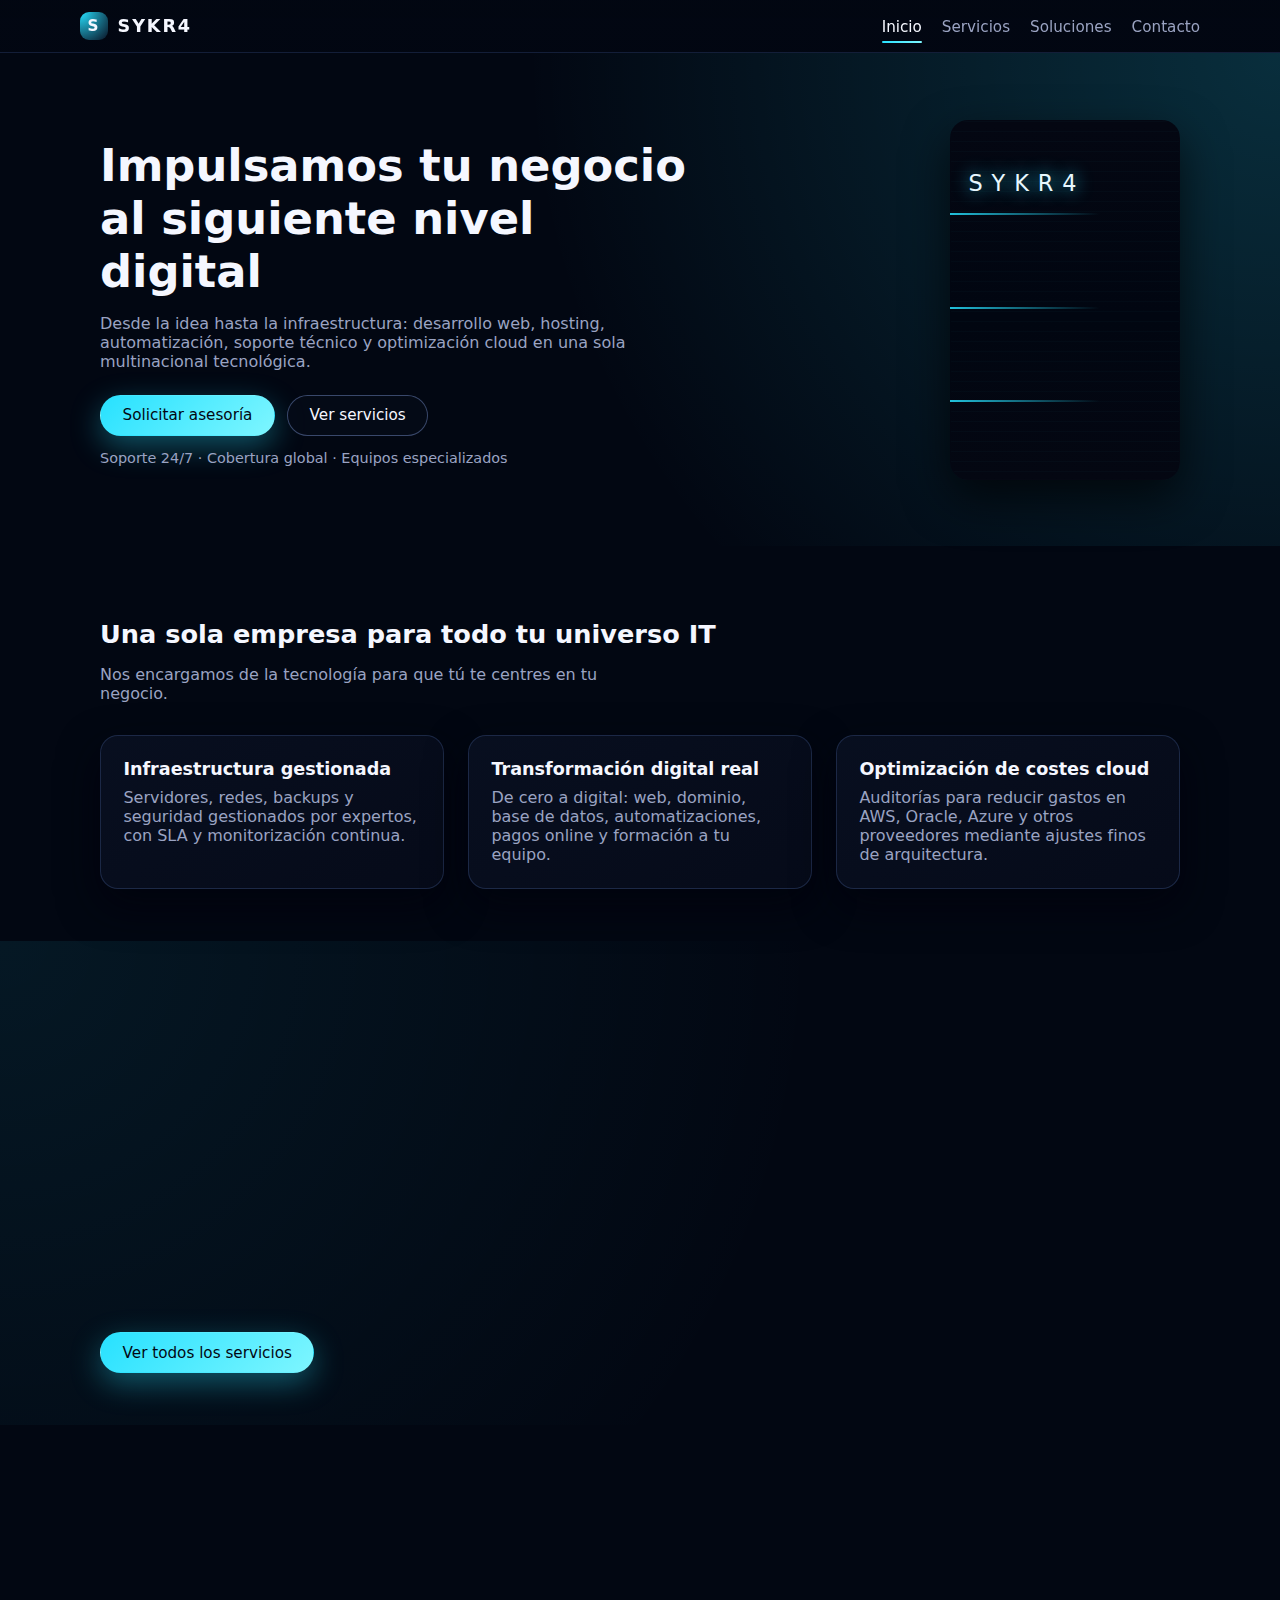
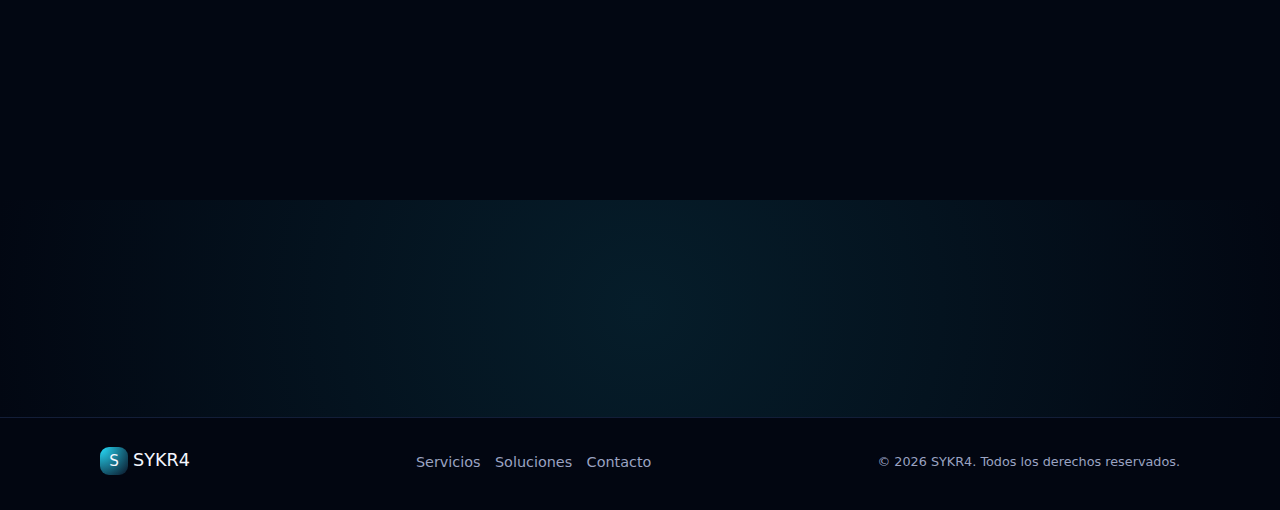
<file: index.html>
<!DOCTYPE html>
<html lang="es">
<head>
  <meta charset="UTF-8">
  <title>SYKR4 | Soluciones tecnológicas globales</title>
  <meta name="description" content="SYKR4 es una multinacional que ofrece creación web, hosting, automatización, soporte técnico y consultoría cloud a nivel mundial.">
  <meta name="viewport" content="width=device-width, initial-scale=1">
  <meta name="theme-color" content="#020712">
  <link rel="canonical" href="https://tu-dominio-o-usuario.github.io/">

  <!-- CSS principal -->
  <link rel="stylesheet" href="style.css">

  <!-- Datos estructurados básicos -->
  <script type="application/ld+json">
  {
    "@context": "https://schema.org",
    "@type": "Organization",
    "name": "SYKR4",
    "url": "https://tu-dominio-o-usuario.github.io/",
    "logo": "https://tu-dominio-o-usuario.github.io/assets/SYKR4-logo.png",
    "sameAs": [],
    "description": "Soluciones tecnológicas globales: desarrollo web, hosting, automatización, soporte técnico y optimización cloud."
  }
  </script>
</head>
<body>
  <a class="skip-link" href="#main">Saltar al contenido principal</a>

  <header class="site-header">
    <div class="container header-inner">
      <a class="logo" href="index.html" aria-label="Volver al inicio">
        <span class="logo-mark">S</span>
        <span class="logo-text">SYKR4</span>
      </a>

      <button class="nav-toggle" aria-label="Abrir menú" aria-expanded="false" aria-controls="primary-nav">
        <span class="nav-toggle-bar"></span>
        <span class="nav-toggle-bar"></span>
      </button>

      <nav id="primary-nav" class="site-nav" aria-label="Navegación principal">
        <ul>
          <li><a class="active" href="index.html">Inicio</a></li>
          <li><a href="services.html">Servicios</a></li>
          <li><a href="solutions.html">Soluciones</a></li>
          <li><a href="contact.html">Contacto</a></li>
        </ul>
      </nav>
    </div>
  </header>

  <main id="main">
    <!-- HERO -->
    <section class="hero">
      <div class="container hero-inner">
        <div class="hero-content">
          <h1>Impulsamos tu negocio al siguiente nivel digital</h1>
          <p>
            Desde la idea hasta la infraestructura: desarrollo web, hosting,
            automatización, soporte técnico y optimización cloud en una sola
            multinacional tecnológica.
          </p>
          <div class="hero-actions">
            <a class="btn btn-primary" href="contact.html">Solicitar asesoría</a>
            <a class="btn btn-outline" href="services.html">Ver servicios</a>
          </div>
          <p class="hero-meta">
            Soporte 24/7 · Cobertura global · Equipos especializados
          </p>
        </div>
        <div class="hero-visual" aria-hidden="true">
          <div class="tower">
            <div class="tower-line"></div>
            <div class="tower-line"></div>
            <div class="tower-line"></div>
            <div class="tower-logo">SYKR4</div>
          </div>
        </div>
      </div>
    </section>

    <!-- BENEFICIOS -->
    <section class="section" aria-labelledby="beneficios-title">
      <div class="container">
        <header class="section-header reveal">
          <h2 id="beneficios-title">Una sola empresa para todo tu universo IT</h2>
          <p>Nos encargamos de la tecnología para que tú te centres en tu negocio.</p>
        </header>
        <div class="grid grid-3">
          <article class="card reveal">
            <h3>Infraestructura gestionada</h3>
            <p>
              Servidores, redes, backups y seguridad gestionados por expertos,
              con SLA y monitorización continua.
            </p>
          </article>
          <article class="card reveal">
            <h3>Transformación digital real</h3>
            <p>
              De cero a digital: web, dominio, base de datos, automatizaciones,
              pagos online y formación a tu equipo.
            </p>
          </article>
          <article class="card reveal">
            <h3>Optimización de costes cloud</h3>
            <p>
              Auditorías para reducir gastos en AWS, Oracle, Azure y otros
              proveedores mediante ajustes finos de arquitectura.
            </p>
          </article>
        </div>
      </div>
    </section>

    <!-- SERVICIOS DESTACADOS -->
    <section class="section section-alt" aria-labelledby="servicios-destacados-title">
      <div class="container">
        <header class="section-header reveal">
          <h2 id="servicios-destacados-title">Servicios clave</h2>
          <p>Soluciones modulares que se adaptan al tamaño y madurez de tu empresa.</p>
        </header>
        <div class="grid grid-3">
          <article class="service-card reveal">
            <h3>Desarrollo y hosting web</h3>
            <ul>
              <li>Webs corporativas y aplicaciones a medida</li>
              <li>Infraestructura de hosting optimizada</li>
              <li>Dominios, certificados SSL y bases de datos</li>
            </ul>
          </article>
          <article class="service-card reveal">
            <h3>Automatización & IA</h3>
            <ul>
              <li>Chatbots y asistentes de llamadas</li>
              <li>Flujos automáticos de emails y WhatsApp</li>
              <li>Bots de incidencias y eventos</li>
            </ul>
          </article>
          <article class="service-card reveal">
            <h3>Soporte y formación</h3>
            <ul>
              <li>Soporte técnico presencial y remoto</li>
              <li>Manuales y cursos a medida</li>
              <li>Simulaciones de auditoría IT</li>
            </ul>
          </article>
        </div>
        <div class="section-actions">
          <a class="btn btn-primary" href="services.html">Ver todos los servicios</a>
        </div>
      </div>
    </section>

    <!-- CASOS -->
    <section class="section" aria-labelledby="casos-title">
      <div class="container">
        <header class="section-header reveal">
          <h2 id="casos-title">Casos reales de transformación</h2>
          <p>Algunos ejemplos de cómo acompañamos a nuestros clientes.</p>
        </header>
        <div class="grid grid-3">
          <article class="case-card reveal">
            <h3>Taller mecánico conectado</h3>
            <p>
              Plataforma para que los clientes reserven cita, paguen por adelantado
              y reciban recordatorios automáticos por WhatsApp y correo.
            </p>
          </article>
          <article class="case-card reveal">
            <h3>Cadena de clínicas</h3>
            <p>
              Migración completa a la nube, centralizando historiales, agenda y
              facturación, con alta disponibilidad y cumplimiento normativo.
            </p>
          </article>
          <article class="case-card reveal">
            <h3>Startup de gaming</h3>
            <p>
              Hosting de servidores de videojuegos escalables para miles de
              jugadores, con monitorización y autoscaling.
            </p>
          </article>
        </div>
      </div>
    </section>

    <!-- CTA FINAL -->
    <section class="section section-cta">
      <div class="container section-cta-inner reveal">
        <div>
          <h2>¿Listo para llevar tu infraestructura al siguiente nivel?</h2>
          <p>Hablemos de tu proyecto y diseña­mos una propuesta a medida.</p>
        </div>
        <a class="btn btn-primary" href="contact.html">Contactar con SYKR4</a>
      </div>
    </section>
  </main>

  <footer class="site-footer">
    <div class="container footer-inner">
      <div class="footer-brand">
        <span class="logo-mark">S</span>
        <span class="logo-text">SYKR4</span>
      </div>
      <ul class="footer-links" aria-label="Enlaces de pie de página">
        <li><a href="services.html">Servicios</a></li>
        <li><a href="solutions.html">Soluciones</a></li>
        <li><a href="contact.html">Contacto</a></li>
      </ul>
      <p class="footer-copy">© <span id="year"></span> SYKR4. Todos los derechos reservados.</p>
    </div>
  </footer>

  <script src="main.js" defer></script>
</body>
</html>
</file>
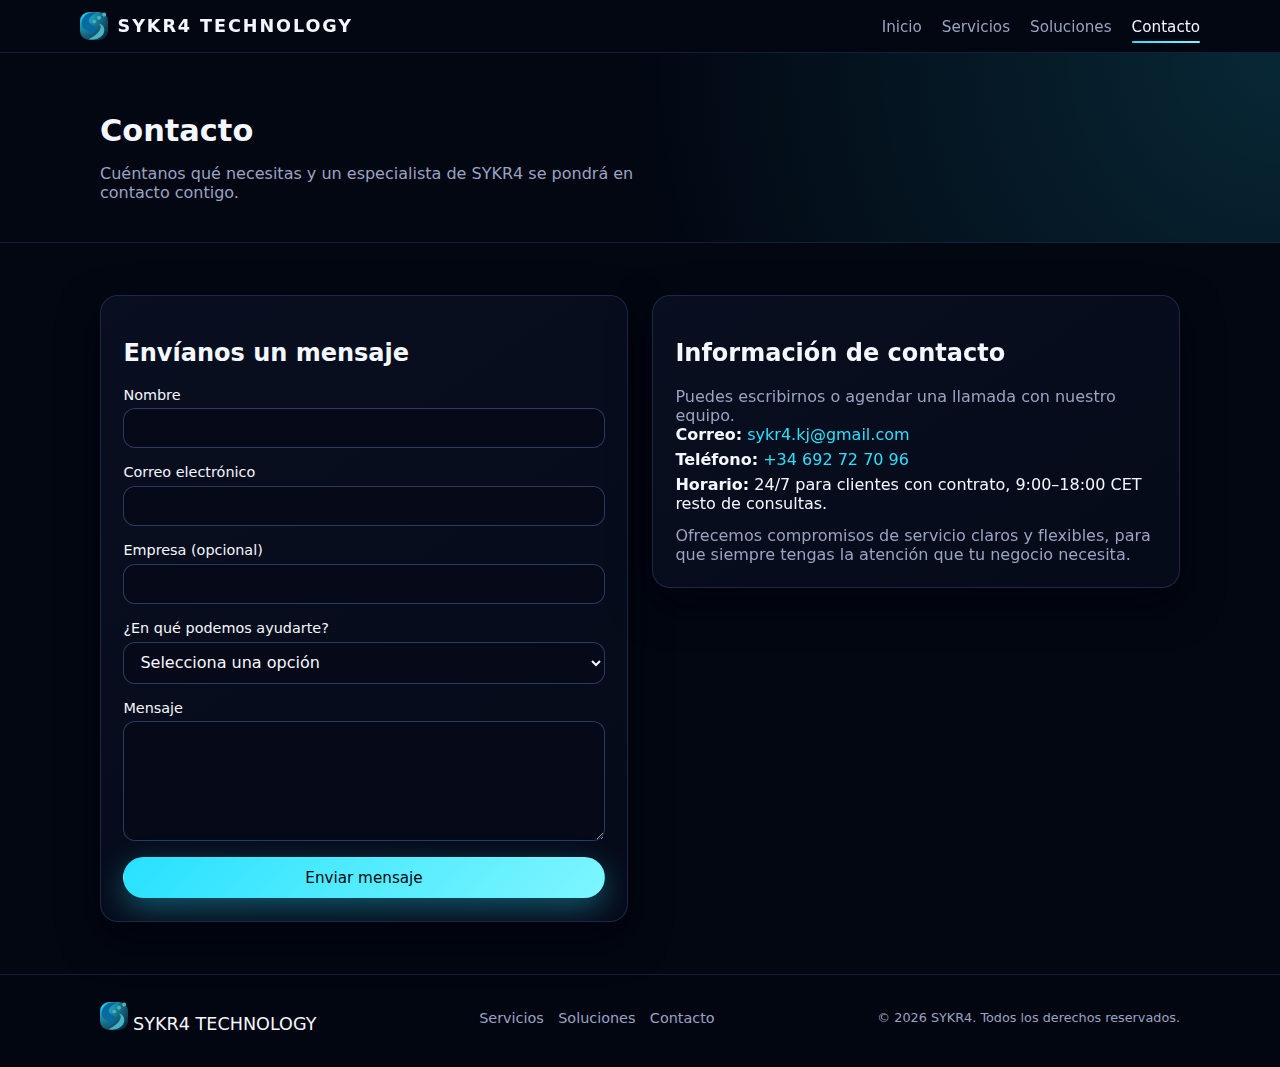
<file: contact.html>
<!DOCTYPE html>
<html lang="es">

<head>
  <meta charset="UTF-8">
  <title>Contacto | SYKR4</title>
  <meta name="description"
    content="Contacta con SYKR4 para solicitar una propuesta o resolver dudas sobre nuestros servicios tecnológicos.">
  <meta name="viewport" content="width=device-width, initial-scale=1">
  <link rel="canonical" href="https://sykr4.com/contact.html">
  <link rel="stylesheet" href="style.css">
  <link rel="shortcut icon" href="./assets/logo.webp" type="image/x-icon">
  <script type="text/javascript" src="https://cdn.emailjs.com/dist/email.min.js"></script>
    <script type="text/javascript">
    (function(){
      emailjs.init("5Cs_5lr8xvBlS65MJ"); // Reemplaza con tu Public Key de EmailJS
    })();
  </script>
</head>

<body>
  <a class="skip-link" href="#main">Saltar al contenido principal</a>

  <header class="site-header">
    <div class="container header-inner">
      <a class="logo" href="index.html" aria-label="Volver al inicio">
        <span class="logo-mark"><img src="./assets/logo.webp" alt=""></span>
        <span class="logo-text">SYKR4 TECHNOLOGY</span>
      </a>

      <button class="nav-toggle" aria-label="Abrir menú" aria-expanded="false" aria-controls="primary-nav">
        <span class="nav-toggle-bar"></span>
        <span class="nav-toggle-bar"></span>
      </button>

      <nav id="primary-nav" class="site-nav" aria-label="Navegación principal">
        <ul>
          <li><a href="index.html">Inicio</a></li>
          <li><a href="services.html">Servicios</a></li>
          <li><a href="solutions.html">Soluciones</a></li>
          <li><a class="active" href="contact.html">Contacto</a></li>
        </ul>
      </nav>
    </div>
  </header>

  <main id="main">
    <section class="page-header">
      <div class="container">
        <h1>Contacto</h1>
        <p>Cuéntanos qué necesitas y un especialista de SYKR4 se pondrá en contacto contigo.</p>
      </div>
    </section>

    <section class="section">
      <div class="container grid grid-2 contact-grid">
        <div class="card reveal card-contact">
          <h2>Envíanos un mensaje</h2>
          <!-- El formulario es accesible y ligero; puedes conectarlo a un backend o servicio externo -->
          <form id="contact-form" class="contact-form" method="post">
            <div class="form-field">
              <label for="nombre">Nombre</label>
              <input id="nombre" name="nombre" type="text" required autocomplete="nombre">
            </div>
            <div class="form-field">
              <label for="email">Correo electrónico</label>
              <input id="email" name="email" type="email" required autocomplete="email">
            </div>
            <div class="form-field">
              <label for="empresa">Empresa (opcional)</label>
              <input id="empresa" name="empresa" type="text" autocomplete="organization">
            </div>
            <div class="form-field">
              <label for="motivo">¿En qué podemos ayudarte?</label>
              <select id="motivo" name="motivo" required>
                <option value="">Selecciona una opción</option>
                <option value="web">Creación de web / plataforma</option>
                <option value="hosting">Hosting / servidores</option>
                <option value="automation">Automatización / bots</option>
                <option value="cloud">Optimización de costes cloud</option>
                <option value="support">Soporte y mantenimiento</option>
                <option value="other">Otro</option>
              </select>
            </div>
            <div class="form-field">
              <label for="mensaje">Mensaje</label>
              <textarea id="mensaje" name="mensaje" rows="5" required></textarea>
            </div>
            <button class="btn btn-primary" type="submit">Enviar mensaje</button>
          </form>
        </div>

        <aside class="card contact-info reveal" aria-label="Información de contacto de SYKR4">
          <h2>Información de contacto</h2>
          <p>Puedes escribirnos o agendar una llamada con nuestro equipo.</p>
          <ul class="contact-list">
            <li><strong>Correo:</strong> <a href="mailto:sykr4.kj@gmail.com">sykr4.kj@gmail.com</a></li>
            <li><strong>Teléfono:</strong> <a href="tel:+34692727096">+34 692 72 70 96</a></li>
            <li><strong>Horario:</strong> 24/7 para clientes con contrato, 9:00–18:00 CET resto de consultas.</li>
          </ul>
          <p>
            Ofrecemos compromisos de servicio claros y flexibles, para que siempre tengas la atención que tu negocio
            necesita.
          </p>
        </aside>
      </div>
    </section>
  </main>

  <footer class="site-footer">
    <div class="container footer-inner">
      <div class="footer-brand">
        <span class="logo-mark"><img src="./assets/logo.webp" alt=""></span>
        <span class="logo-text">SYKR4 TECHNOLOGY</span>
      </div>
      <ul class="footer-links" aria-label="Enlaces de pie de página">
        <li><a href="services.html">Servicios</a></li>
        <li><a href="solutions.html">Soluciones</a></li>
        <li><a class="active" href="contact.html">Contacto</a></li>
      </ul>
      <p class="footer-copy">© <span id="year"></span> SYKR4. Todos los derechos reservados.</p>
    </div>
  </footer>

  <script src="main.js" defer></script>
</body>

</html>
</file>
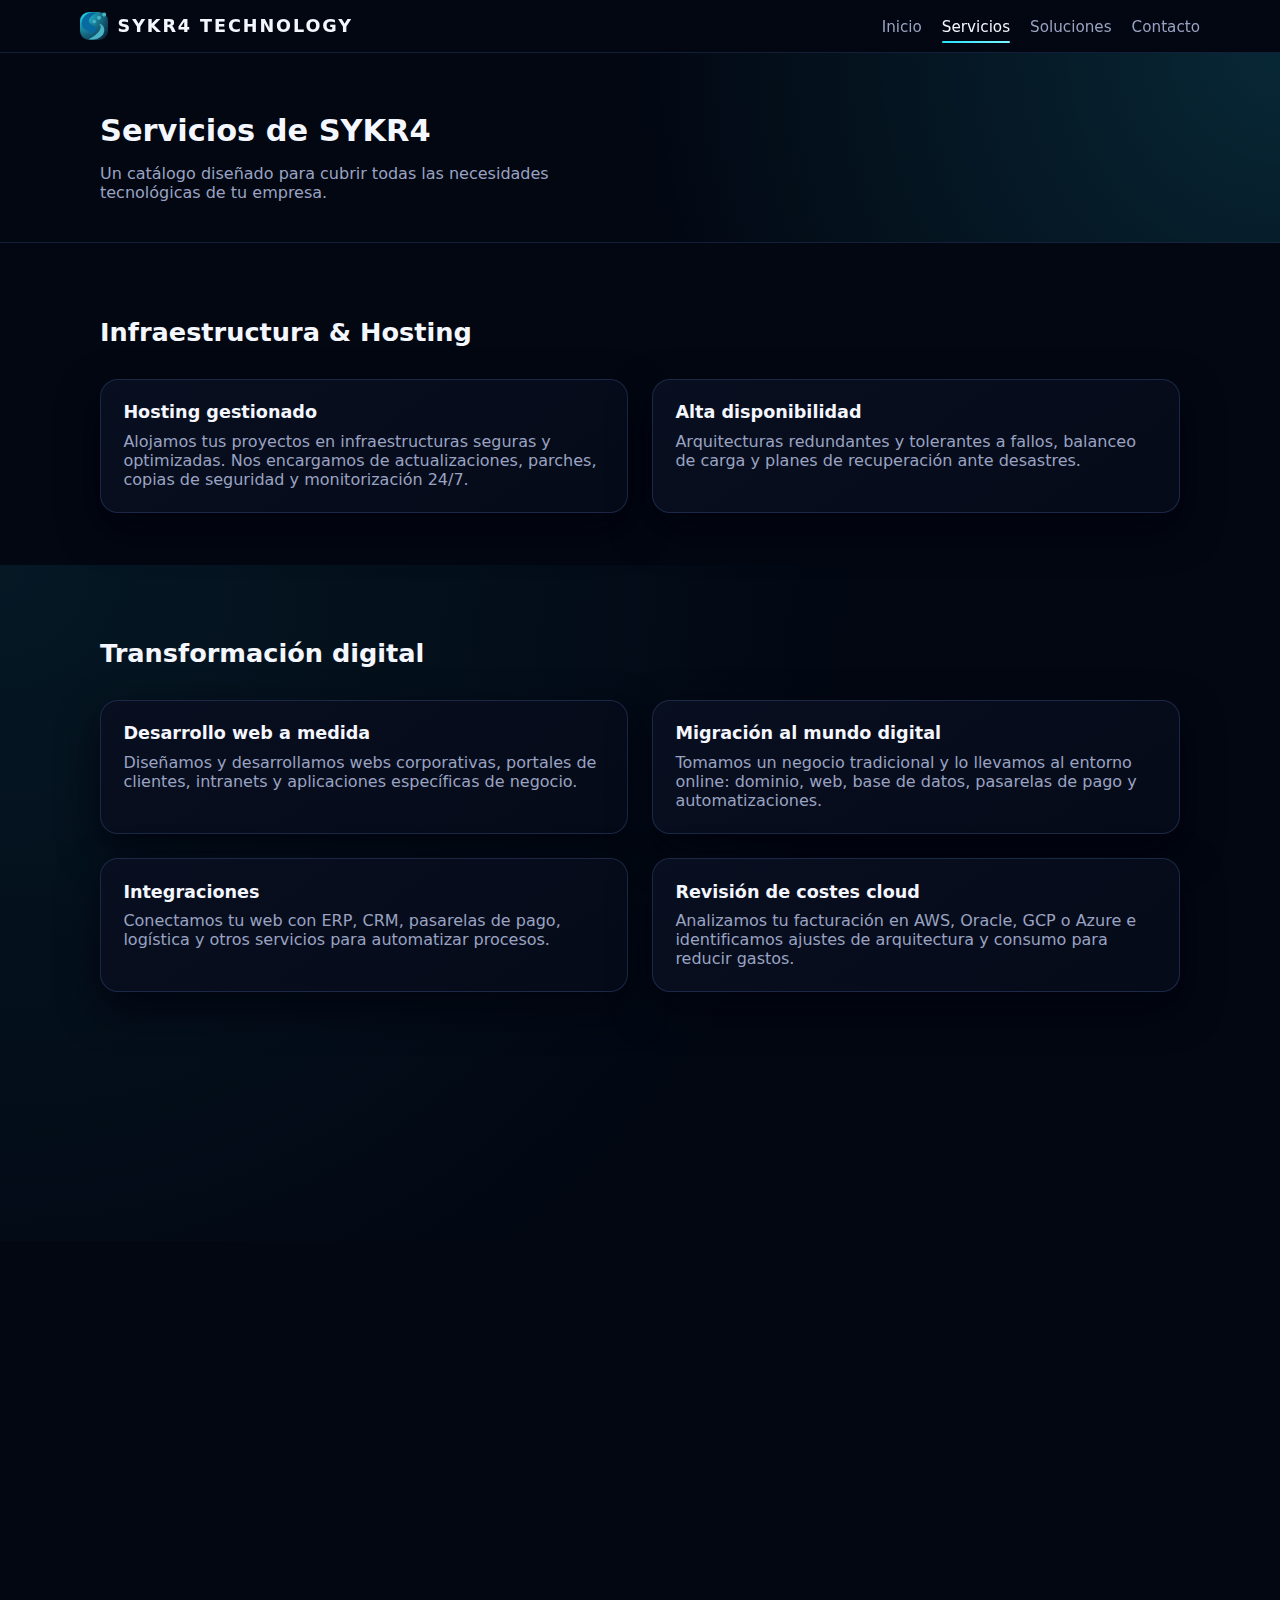
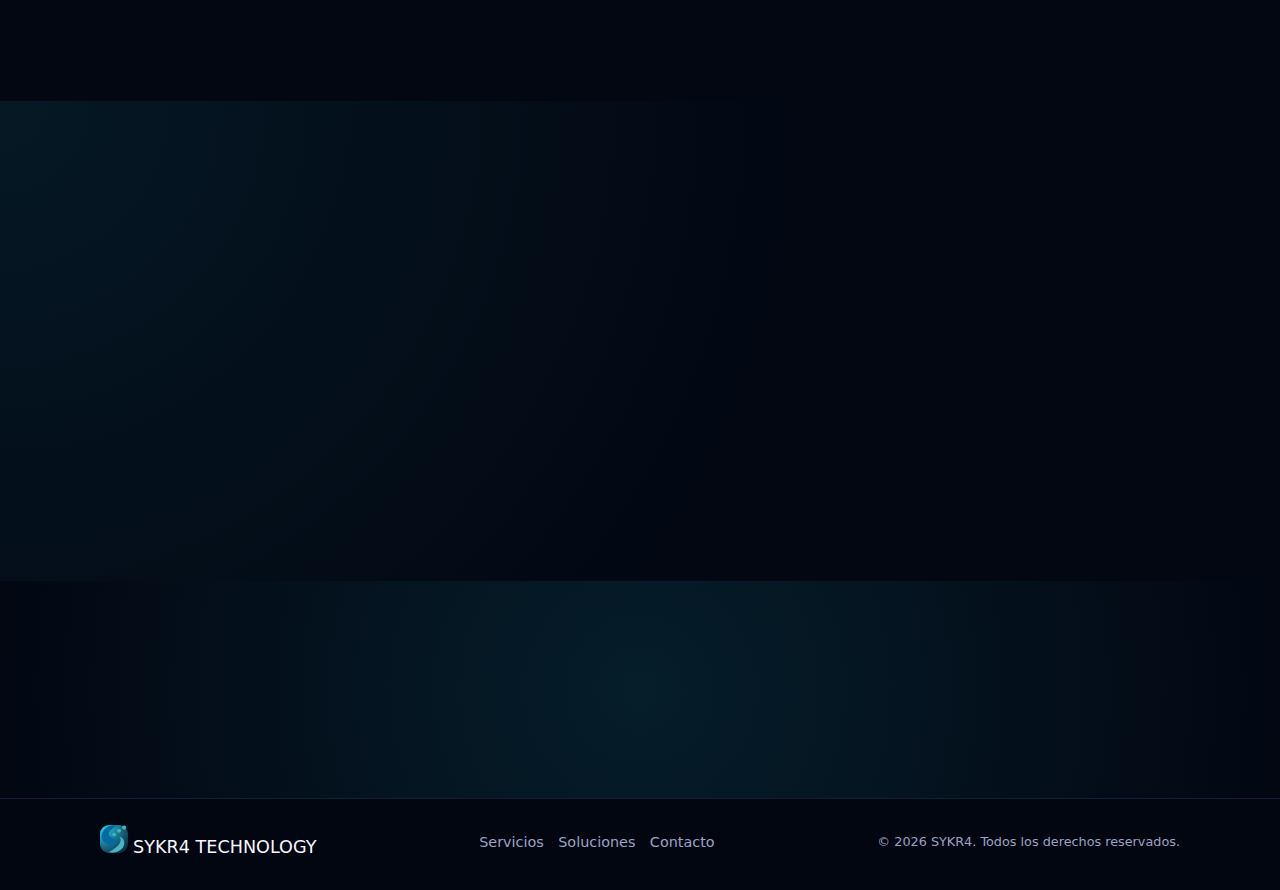
<file: services.html>
<!DOCTYPE html>
<html lang="es">

<head>
  <meta charset="UTF-8">
  <title>Servicios | SYKR4</title>
  <meta name="description"
    content="Descubre todos los servicios de SYKR4: desarrollo web, hosting, automatización, soporte técnico, auditorías y más.">
  <meta name="viewport" content="width=device-width, initial-scale=1">
  <link rel="canonical" href="https://sykr4.com/services.html">
  <link rel="stylesheet" href="style.css">
  <link rel="shortcut icon" href="./assets/logo.webp" type="image/x-icon">
</head>

<body>
  <a class="skip-link" href="#main">Saltar al contenido principal</a>

  <header class="site-header">
    <div class="container header-inner">
      <a class="logo" href="index.html" aria-label="Volver al inicio">
        <span class="logo-mark"><img src="./assets/logo.webp" alt=""></span>
        <span class="logo-text">SYKR4 TECHNOLOGY</span>
      </a>

      <button class="nav-toggle" aria-label="Abrir menú" aria-expanded="false" aria-controls="primary-nav">
        <span class="nav-toggle-bar"></span>
        <span class="nav-toggle-bar"></span>
      </button>

      <nav id="primary-nav" class="site-nav" aria-label="Navegación principal">
        <ul>
          <li><a href="index.html">Inicio</a></li>
          <li><a class="active" href="services.html">Servicios</a></li>
          <li><a href="solutions.html">Soluciones</a></li>
          <li><a href="contact.html">Contacto</a></li>
        </ul>
      </nav>
    </div>
  </header>

  <main id="main">
    <section class="page-header">
      <div class="container">
        <h1>Servicios de SYKR4</h1>
        <p>Un catálogo diseñado para cubrir todas las necesidades tecnológicas de tu empresa.</p>
      </div>
    </section>

    <section class="section" aria-labelledby="infraestructura-title">
      <div class="container">
        <header class="section-header reveal">
          <h2 id="infraestructura-title">Infraestructura &amp; Hosting</h2>
        </header>
        <div class="grid grid-2">
          <article class="card reveal">
            <h3>Hosting gestionado</h3>
            <p>
              Alojamos tus proyectos en infraestructuras seguras y optimizadas. Nos
              encargamos de actualizaciones, parches, copias de seguridad y
              monitorización 24/7.
            </p>
          </article>
          <article class="card reveal">
            <h3>Alta disponibilidad</h3>
            <p>
              Arquitecturas redundantes y tolerantes a fallos, balanceo de carga y
              planes de recuperación ante desastres.
            </p>
          </article>
        </div>
      </div>
    </section>

    <section class="section section-alt" aria-labelledby="transformacion-title">
      <div class="container">
        <header class="section-header reveal">
          <h2 id="transformacion-title">Transformación digital</h2>
        </header>
        <div class="grid grid-2">
          <article class="card reveal">
            <h3>Desarrollo web a medida</h3>
            <p>
              Diseñamos y desarrollamos webs corporativas, portales de clientes,
              intranets y aplicaciones específicas de negocio.
            </p>
          </article>
          <article class="card reveal">
            <h3>Migración al mundo digital</h3>
            <p>
              Tomamos un negocio tradicional y lo llevamos al entorno online:
              dominio, web, base de datos, pasarelas de pago y automatizaciones.
            </p>
          </article>
          <article class="card reveal">
            <h3>Integraciones</h3>
            <p>
              Conectamos tu web con ERP, CRM, pasarelas de pago, logística y otros
              servicios para automatizar procesos.
            </p>
          </article>
          <article class="card reveal">
            <h3>Revisión de costes cloud</h3>
            <p>
              Analizamos tu facturación en AWS, Oracle, GCP o Azure e identificamos
              ajustes de arquitectura y consumo para reducir gastos.
            </p>
          </article>
          <article class="card reveal centrar-card">
            <h3>Instalaciones y configuraciones de redes</h3>
            <p>
              Instalamos y configuramos redes LAN, Wi-Fi y VPN seguras y
              escalables. Nos encargamos del cableado, hardware de red, firewalls y
              políticas de acceso, garantizando rendimiento, estabilidad y protección
              de datos en tu infraestructura.
            </p>
          </article>
        </div>
      </div>
    </section>

    <section class="section" aria-labelledby="automatizacion-title">
      <div class="container">
        <header class="section-header reveal">
          <h2 id="automatizacion-title">Automatización</h2>
        </header>
        <div class="grid grid-2">
          <article class="card reveal">
            <h3>Chatbots &amp; asistentes</h3>
            <p>
              Bots conversacionales para web, WhatsApp o redes sociales que
              resuelven consultas frecuentes y liberan a tu equipo.
            </p>
          </article>
          <article class="card reveal">
            <h3>Automatización de comunicaciones</h3>
            <p>
              Envío automático de correos, SMS y mensajes de WhatsApp según
              eventos de negocio, campañas o recordatorios.
            </p>
          </article>
          <article class="card reveal">
            <h3>Plataformas de incidencias</h3>
            <p>
              Sistemas de tickets, gestión de eventos y paneles de estado para
              equipos de soporte y operaciones.
            </p>
          </article>
          <article class="card reveal">
            <h3>Big Data &amp; analítica</h3>
            <p>
              Recolección de datos de múltiples fuentes, creación de cuadros de
              mando y modelos de análisis personalizados.
            </p>
          </article>
        </div>
      </div>
    </section>

    <section class="section section-alt" aria-labelledby="soporte-title">
      <div class="container">
        <header class="section-header reveal">
          <h2 id="soporte-title">Soporte &amp; formación</h2>
        </header>
        <div class="grid grid-2">
          <article class="card reveal">
            <h3>Soporte técnico presencial</h3>
            <p>
              Técnicos especializados que se desplazan a tus instalaciones para
              resolver incidencias críticas y proyectos específicos.
            </p>
          </article>
          <article class="card reveal">
            <h3>Soporte remoto</h3>
            <p>
              Resolución ágil de problemas mediante asistencia remota, con
              acuerdos de nivel de servicio claros.
            </p>
          </article>
          <article class="card reveal">
            <h3>Simulaciones de auditoría</h3>
            <p>
              Revisamos tu entorno como si fuese una auditoría real e
              identificamos brechas, riesgos y oportunidades de mejora.
            </p>
          </article>
          <article class="card reveal">
            <h3>Formación y manuales</h3>
            <p>
              Cursos, talleres y documentación personalizada para que tu equipo
              aproveche al máximo las herramientas implantadas.
            </p>
          </article>
        </div>
      </div>
    </section>

    <section class="section section-cta">
      <div class="container section-cta-inner reveal">
        <div>
          <h2>¿No ves el servicio que necesitas?</h2>
          <p>Trabajamos proyectos a medida. Cuéntanos tu idea y vemos cómo encaja.</p>
        </div>
        <a class="btn btn-primary" href="contact.html">Hablar con SYKR4</a>
      </div>
    </section>
  </main>

  <footer class="site-footer">
    <div class="container footer-inner">
      <div class="footer-brand">
        <span class="logo-mark"><img src="./assets/logo.webp" alt=""></span>
        <span class="logo-text">SYKR4 TECHNOLOGY</span>
      </div>
      <ul class="footer-links" aria-label="Enlaces de pie de página">
        <li><a class="active" href="services.html">Servicios</a></li>
        <li><a href="solutions.html">Soluciones</a></li>
        <li><a href="contact.html">Contacto</a></li>
      </ul>
      <p class="footer-copy">© <span id="year"></span> SYKR4. Todos los derechos reservados.</p>
    </div>
  </footer>

  <script src="main.js" defer></script>
</body>

</html>
</file>
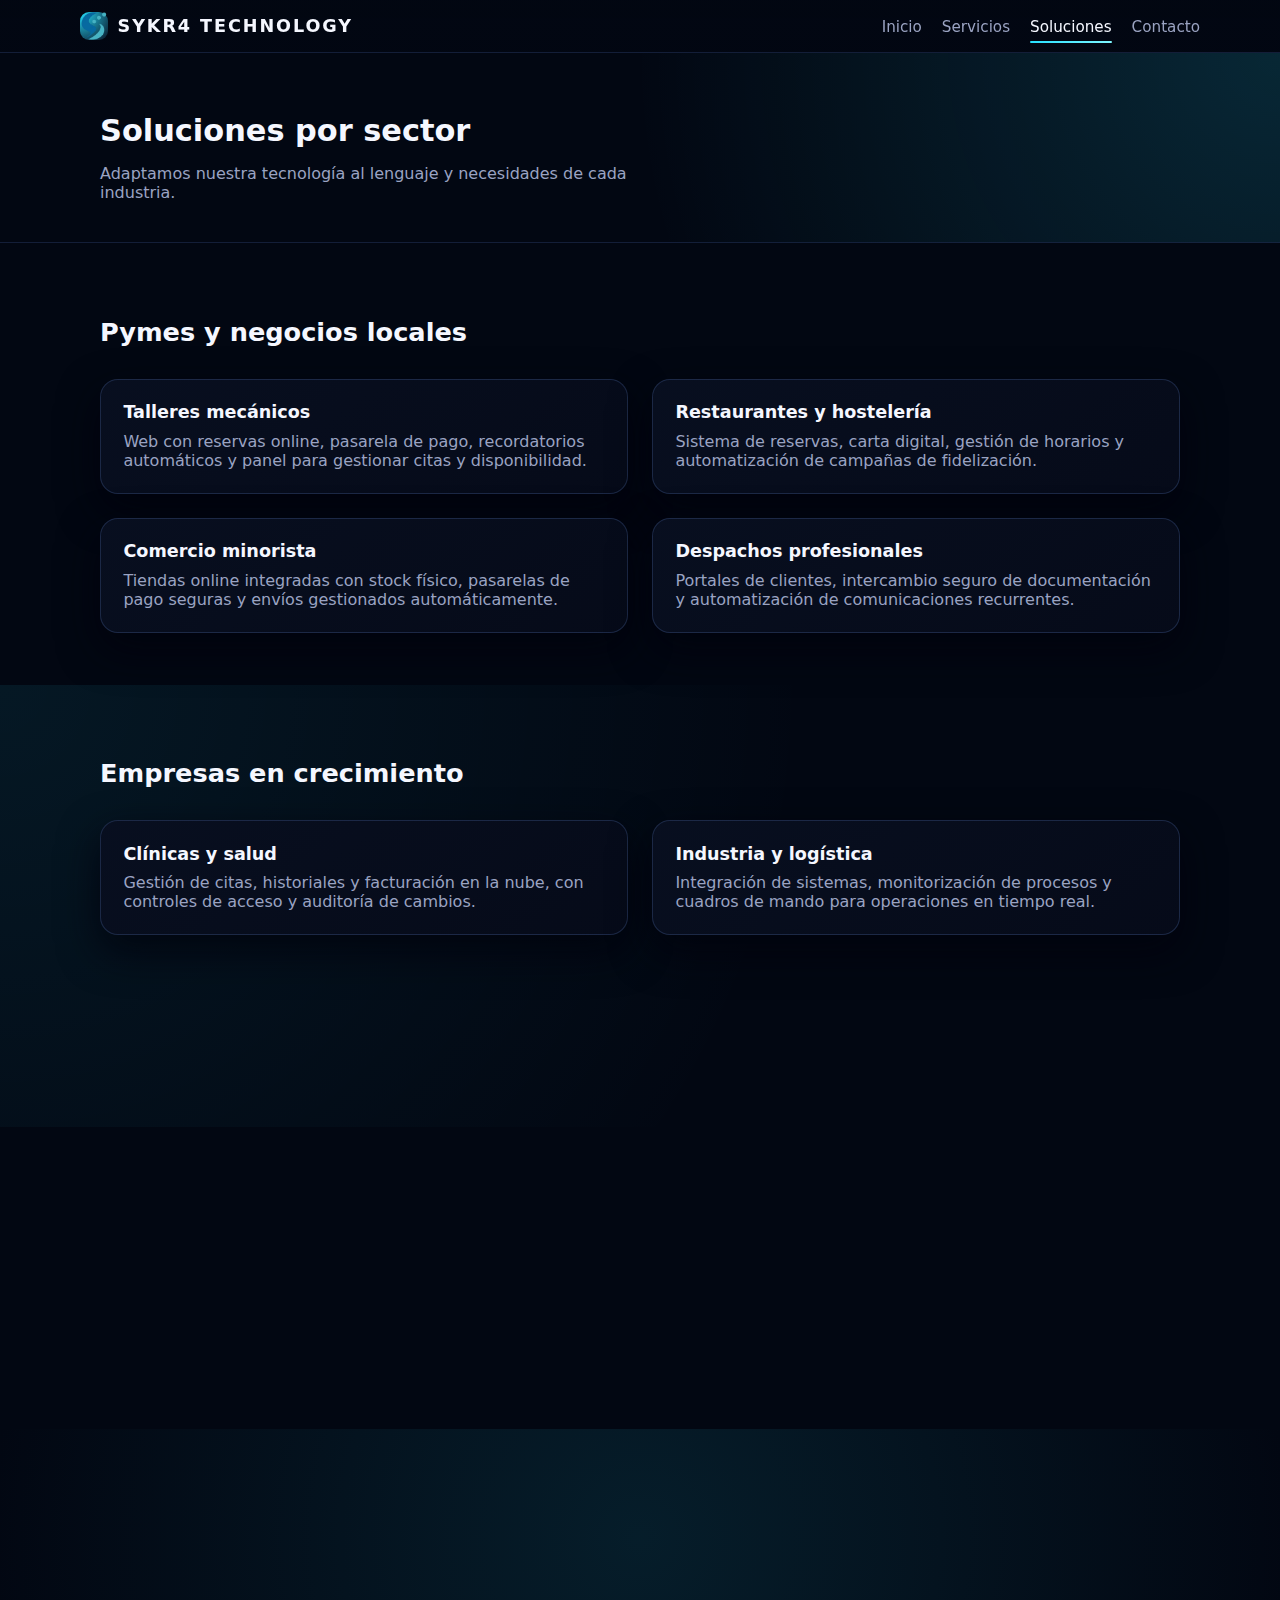
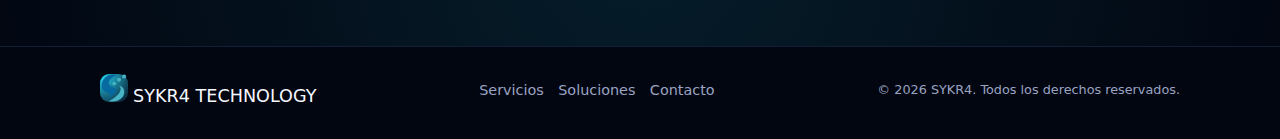
<file: solutions.html>
<!DOCTYPE html>
<html lang="es">
<head>
  <meta charset="UTF-8">
  <title>Soluciones por sector | SYKR4</title>
  <meta name="description" content="Soluciones tecnológicas de SYKR4 aplicadas a diferentes sectores: talleres, clínicas, retail, industria, videojuegos y más.">
  <meta name="viewport" content="width=device-width, initial-scale=1">
  <link rel="canonical" href="https://sykr4.com/solutions.html">
  <link rel="stylesheet" href="style.css">
  <link rel="shortcut icon" href="./assets/logo.webp" type="image/x-icon">
</head>
<body>
  <a class="skip-link" href="#main">Saltar al contenido principal</a>

  <header class="site-header">
    <div class="container header-inner">
      <a class="logo" href="index.html" aria-label="Volver al inicio">
        <span class="logo-mark"><img src="./assets/logo.webp" alt=""></span>
        <span class="logo-text">SYKR4 TECHNOLOGY</span>
      </a>

      <button class="nav-toggle" aria-label="Abrir menú" aria-expanded="false" aria-controls="primary-nav">
        <span class="nav-toggle-bar"></span>
        <span class="nav-toggle-bar"></span>
      </button>

      <nav id="primary-nav" class="site-nav" aria-label="Navegación principal">
        <ul>
          <li><a href="index.html">Inicio</a></li>
          <li><a href="services.html">Servicios</a></li>
          <li><a class="active" href="solutions.html">Soluciones</a></li>
          <li><a href="contact.html">Contacto</a></li>
        </ul>
      </nav>
    </div>
  </header>

  <main id="main">
    <section class="page-header">
      <div class="container">
        <h1>Soluciones por sector</h1>
        <p>Adaptamos nuestra tecnología al lenguaje y necesidades de cada industria.</p>
      </div>
    </section>

    <section class="section" aria-labelledby="pymes-title">
      <div class="container">
        <header class="section-header reveal">
          <h2 id="pymes-title">Pymes y negocios locales</h2>
        </header>
        <div class="grid grid-2">
          <article class="case-card reveal">
            <h3>Talleres mecánicos</h3>
            <p>
              Web con reservas online, pasarela de pago, recordatorios
              automáticos y panel para gestionar citas y disponibilidad.
            </p>
          </article>
          <article class="case-card reveal">
            <h3>Restaurantes y hostelería</h3>
            <p>
              Sistema de reservas, carta digital, gestión de horarios y
              automatización de campañas de fidelización.
            </p>
          </article>
          <article class="case-card reveal">
            <h3>Comercio minorista</h3>
            <p>
              Tiendas online integradas con stock físico, pasarelas de pago
              seguras y envíos gestionados automáticamente.
            </p>
          </article>
          <article class="case-card reveal">
            <h3>Despachos profesionales</h3>
            <p>
              Portales de clientes, intercambio seguro de documentación y
              automatización de comunicaciones recurrentes.
            </p>
          </article>
        </div>
      </div>
    </section>

    <section class="section section-alt" aria-labelledby="empresas-title">
      <div class="container">
        <header class="section-header reveal">
          <h2 id="empresas-title">Empresas en crecimiento</h2>
        </header>
        <div class="grid grid-2">
          <article class="case-card reveal">
            <h3>Clínicas y salud</h3>
            <p>
              Gestión de citas, historiales y facturación en la nube, con
              controles de acceso y auditoría de cambios.
            </p>
          </article>
          <article class="case-card reveal">
            <h3>Industria y logística</h3>
            <p>
              Integración de sistemas, monitorización de procesos y cuadros de
              mando para operaciones en tiempo real.
            </p>
          </article>
          <article class="case-card reveal">
            <h3>Educación y formación</h3>
            <p>
              Plataformas de e-learning, aulas virtuales y automatización de
              comunicaciones con alumnos.
            </p>
          </article>
          <article class="case-card reveal">
            <h3>Startups tecnológicas</h3>
            <p>
              Acompañamiento desde el MVP hasta infraestructuras escalables,
              optimizando costes en cada etapa.
            </p>
          </article>
        </div>
      </div>
    </section>

    <section class="section" aria-labelledby="gaming-title">
      <div class="container">
        <header class="section-header reveal">
          <h2 id="gaming-title">Gaming y entretenimiento</h2>
        </header>
        <div class="grid grid-2">
          <article class="case-card reveal">
            <h3>Servidores de juegos</h3>
            <p>
              Hosting de baja latencia, sistemas de colas y escalabilidad
              automática según número de jugadores.
            </p>
          </article>
          <article class="case-card reveal">
            <h3>Comunidades y torneos</h3>
            <p>
              Portales de comunidad, ranking, inscripción a torneos y
              notificaciones automáticas de resultados.
            </p>
          </article>
        </div>
      </div>
    </section>

    <section class="section section-cta">
      <div class="container section-cta-inner reveal">
        <div>
          <h2>¿Quieres una solución similar para tu sector?</h2>
          <p>Cuéntanos tu caso y te mostraremos cómo podríamos implementarlo.</p>
        </div>
        <a class="btn btn-primary" href="contact.html">Contacto</a>
      </div>
    </section>
  </main>

  <footer class="site-footer">
    <div class="container footer-inner">
      <div class="footer-brand">
        <span class="logo-mark"><img src="./assets/logo.webp" alt=""></span>
        <span class="logo-text">SYKR4 TECHNOLOGY</span>
      </div>
      <ul class="footer-links" aria-label="Enlaces de pie de página">
        <li><a href="services.html">Servicios</a></li>
        <li><a class="active" href="solutions.html">Soluciones</a></li>
        <li><a href="contact.html">Contacto</a></li>
      </ul>
      <p class="footer-copy">© <span id="year"></span> SYKR4. Todos los derechos reservados.</p>
    </div>
  </footer>

  <script src="main.js" defer></script>
</body>
</html>
</file>
<file: style.css>
:root {
  --color-bg: #020712;
  --color-bg-alt: #050b18;
  --color-accent: #27e1ff;
  --color-accent-soft: rgba(39, 225, 255, 0.1);
  --color-text: #f5f7ff;
  --color-muted: #9aa3c2;
  --color-border: #151e33;
  --shadow-soft: 0 18px 45px rgba(0, 0, 0, 0.65);
  --radius-lg: 18px;
  --radius-md: 12px;
  --radius-sm: 8px;
  --container-width: 1120px;
  --transition-fast: 0.18s ease-out;
  --transition-med: 0.3s ease-out;
  --font-sans: system-ui, -apple-system, BlinkMacSystemFont, "Segoe UI", sans-serif;
}

/* RESET BÁSICO */
*,
*::before,
*::after {
  box-sizing: border-box;
}

html {
  scroll-behavior: smooth;
}

body {
  margin: 0;
  min-height: 100vh;
  font-family: var(--font-sans);
  background-color: var(--color-bg);
  color: var(--color-text);
  -webkit-font-smoothing: antialiased;
}

img {
  max-width: 100%;
  display: block;
}

a {
  color: var(--color-accent);
  text-decoration: none;
}

a:hover,
a:focus-visible {
  text-decoration: underline;
}

button {
  font: inherit;
}

/* ACCESIBILIDAD */

.skip-link {
  position: absolute;
  top: 0.5rem;
  left: 0.5rem;
  padding: 0.5rem 1rem;
  background: #000;
  color: #fff;
  z-index: 1000;
  border-radius: var(--radius-sm);
  transform: translateY(-200%);
  transition: transform var(--transition-fast);
}

.skip-link:focus {
  transform: translateY(0);
}

:focus-visible {
  outline: 2px solid var(--color-accent);
  outline-offset: 3px;
}

/* LAYOUT */

.container {
  width: 100%;
  max-width: var(--container-width);
  margin: 0 auto;
  padding: 0 1.25rem;
}

/* HEADER */

.site-header {
  position: sticky;
  top: 0;
  z-index: 50;
  background: linear-gradient(to bottom, rgba(2, 7, 18, 0.96), rgba(2, 7, 18, 0.92));
  border-bottom: 1px solid rgba(24, 36, 66, 0.8);
  backdrop-filter: blur(12px);
}

.header-inner {
  display: flex;
  align-items: center;
  justify-content: space-between;
  padding: 0.75rem 0;
}

.logo {
  display: inline-flex;
  align-items: center;
  gap: 0.6rem;
  font-weight: 600;
  letter-spacing: 0.12em;
  text-transform: uppercase;
  color: var(--color-text);
}

.logo-mark {
  width: 28px;
  height: 28px;
  border-radius: 9px;
  background: radial-gradient(circle at 0 0, #27e1ff, #0a1225);
  display: inline-flex;
  align-items: center;
  justify-content: center;
  font-size: 0.95rem;
}

.logo-text {
  font-size: 1.1rem;
}

/* NAV */

.site-nav {
  display: none;
}

.site-nav ul {
  margin: 0;
  padding: 0;
  display: flex;
  gap: 1.25rem;
  list-style: none;
}

.site-nav a {
  font-size: 0.95rem;
  color: var(--color-muted);
  padding: 0.3rem 0;
  position: relative;
}

.site-nav a.active,
.site-nav a:hover {
  color: var(--color-text);
}

.site-nav a.active::after,
.site-nav a:hover::after {
  content: "";
  position: absolute;
  left: 0;
  bottom: -0.15rem;
  width: 100%;
  height: 2px;
  background: linear-gradient(90deg, #27e1ff, #7ef6ff);
  border-radius: 999px;
}

/* NAV TOGGLE */

.nav-toggle {
  border: 1px solid rgba(63, 80, 116, 0.9);
  background: rgba(9, 14, 31, 0.9);
  border-radius: 999px;
  padding: 0.25rem 0.55rem;
  display: inline-flex;
  flex-direction: column;
  justify-content: center;
  gap: 0.16rem;
  cursor: pointer;
}

.nav-toggle-bar {
  width: 18px;
  height: 2px;
  border-radius: 999px;
  background: var(--color-text);
}

/* MOBILE NAV */

.site-nav.open {
  display: block;
  position: absolute;
  inset-inline: 0;
  top: 100%;
  background: rgba(2, 7, 18, 0.98);
  border-bottom: 1px solid rgba(24, 36, 66, 0.8);
}

.site-nav.open ul {
  flex-direction: column;
  padding: 0.75rem 1.25rem 1rem;
}

/* HERO */

.hero {
  padding: 3.5rem 0 3.5rem;
  background: radial-gradient(circle at top right, rgba(39, 225, 255, 0.18), transparent 55%);
}

.hero-inner {
  display: grid;
  gap: 2.5rem;
  align-items: center;
}

.hero-content h1 {
  font-size: clamp(2rem, 4vw, 2.8rem);
  margin-bottom: 1rem;
}

.hero-content p {
  color: var(--color-muted);
  max-width: 34rem;
  margin-bottom: 1.5rem;
}

.hero-actions {
  display: flex;
  flex-wrap: wrap;
  gap: 0.75rem;
  margin-bottom: 0.75rem;
}

.hero-meta {
  font-size: 0.9rem;
  color: var(--color-muted);
}

/* HERO VISUAL (torre) */

.hero-visual {
  display: none;
}

.tower {
  position: relative;
  width: 230px;
  height: 360px;
  margin-left: auto;
  border-radius: 18px;
  background: linear-gradient(180deg, #050813, #020712 55%, #050813);
  box-shadow: var(--shadow-soft);
  overflow: hidden;
}

.tower::before {
  content: "";
  position: absolute;
  inset: 1px;
  border-radius: 17px;
  background-image: linear-gradient(180deg, rgba(39, 225, 255, 0.06) 1px, transparent 1px);
  background-size: 100% 10px;
  opacity: 0.35;
}

.tower-line {
  position: absolute;
  left: 0;
  width: 100%;
  height: 2px;
  background: radial-gradient(circle at 0 50%, #27e1ff, transparent 65%);
  opacity: 0.85;
}

.tower-line:nth-child(1) { top: 26%; }
.tower-line:nth-child(2) { top: 52%; }
.tower-line:nth-child(3) { top: 78%; }

.tower-logo {
  position: absolute;
  top: 14%;
  left: 8%;
  font-size: 1.4rem;
  letter-spacing: 0.4em;
  color: #e8f8ff;
  text-shadow: 0 0 17px rgba(39, 225, 255, 0.95);
}

/* BOTONES */

.btn {
  display: inline-flex;
  align-items: center;
  justify-content: center;
  border-radius: 999px;
  padding: 0.65rem 1.35rem;
  font-size: 0.95rem;
  border: 1px solid transparent;
  cursor: pointer;
  white-space: nowrap;
  transition: transform var(--transition-fast), box-shadow var(--transition-fast), background var(--transition-fast), border-color var(--transition-fast), color var(--transition-fast);
}

.btn-primary {
  background: linear-gradient(135deg, #27e1ff, #7ef6ff);
  color: #020712;
  box-shadow: 0 10px 30px rgba(39, 225, 255, 0.35);
}

.btn-primary:hover {
  transform: translateY(-1px);
  box-shadow: 0 18px 45px rgba(39, 225, 255, 0.45);
}

.btn-outline {
  border-color: rgba(63, 80, 116, 0.9);
  background: rgba(5, 10, 24, 0.85);
  color: var(--color-text);
}

.btn-outline:hover {
  border-color: var(--color-accent);
}

/* SECCIONES GENERALES */

.section {
  padding: 3.25rem 0;
}

.section-alt {
  background: radial-gradient(circle at top left, rgba(39, 225, 255, 0.08), transparent 60%);
}

.section-cta {
  padding: 3rem 0 3.5rem;
  background: radial-gradient(circle at center, rgba(39, 225, 255, 0.1), rgba(2, 7, 18, 0.98));
}

.section-header {
  text-align: left;
  margin-bottom: 2rem;
}

.section-header h2 {
  font-size: 1.6rem;
  margin-bottom: 0.5rem;
}

.section-header p {
  color: var(--color-muted);
  max-width: 34rem;
}

/* PAGE HEADERS */

.page-header {
  padding: 2.5rem 0 1.5rem;
  border-bottom: 1px solid rgba(24, 36, 66, 0.8);
  background: radial-gradient(circle at top right, rgba(39, 225, 255, 0.15), transparent 50%);
}

.page-header h1 {
  font-size: 1.9rem;
  margin-bottom: 0.5rem;
}

.page-header p {
  color: var(--color-muted);
  max-width: 34rem;
}

/* GRID */

.grid {
  display: grid;
  gap: 1.5rem;
}

.grid-2 {
  grid-template-columns: minmax(0, 1fr);
}

.grid-3 {
  grid-template-columns: minmax(0, 1fr);
}

/* CARDS */

.card,
.service-card,
.case-card {
  background: linear-gradient(145deg, rgba(8, 15, 32, 0.98), rgba(6, 11, 26, 0.96));
  border-radius: var(--radius-lg);
  padding: 1.4rem 1.4rem 1.45rem;
  border: 1px solid rgba(32, 46, 78, 0.85);
  box-shadow: 0 16px 40px rgba(1, 3, 12, 0.8);
  position: relative;
  overflow: hidden;
}

.card::before,
.service-card::before,
.case-card::before {
  content: "";
  position: absolute;
  inset: -1px;
  border-radius: inherit;
  border: 1px solid transparent;
  background: radial-gradient(circle at top left, rgba(39, 225, 255, 0.3), transparent 60%);
  opacity: 0;
  transition: opacity var(--transition-med);
  pointer-events: none;
}

.card:hover::before,
.service-card:hover::before,
.case-card:hover::before {
  opacity: 1;
}

.card h3,
.service-card h3,
.case-card h3 {
  margin-top: 0;
  margin-bottom: 0.6rem;
  font-size: 1.1rem;
}

.card p,
.case-card p {
  margin: 0;
  color: var(--color-muted);
}

.service-card ul {
  margin: 0.5rem 0 0;
  padding-left: 1.1rem;
  color: var(--color-muted);
}

.service-card li + li {
  margin-top: 0.35rem;
}

/* CTA SECTION */

.section-cta-inner {
  display: flex;
  flex-direction: column;
  gap: 1.25rem;
  align-items: flex-start;
  justify-content: space-between;
  background: radial-gradient(circle at top left, rgba(39, 225, 255, 0.25), rgba(2, 7, 18, 0.95));
  border-radius: var(--radius-lg);
  padding: 1.8rem 1.6rem;
  border: 1px solid rgba(81, 214, 255, 0.7);
  box-shadow: var(--shadow-soft);
}

.section-cta-inner h2 {
  margin: 0 0 0.4rem;
}

.section-cta-inner p {
  margin: 0;
  color: var(--color-muted);
}

/* CONTACTO */

.contact-grid {
  align-items: flex-start;
}

.contact-form {
  display: grid;
  gap: 1rem;
}

.form-field {
  display: grid;
  gap: 0.35rem;
}

label {
  font-size: 0.9rem;
}

input,
select,
textarea {
  border-radius: var(--radius-md);
  border: 1px solid rgba(47, 64, 105, 0.9);
  background: rgba(5, 10, 24, 0.95);
  color: var(--color-text);
  padding: 0.6rem 0.75rem;
  font: inherit;
}

input::placeholder,
textarea::placeholder {
  color: rgba(154, 163, 194, 0.7);
}

textarea {
  resize: vertical;
  min-height: 120px;
}

.contact-info {
  position: sticky;
  top: 5.5rem;
}

.contact-list {
  list-style: none;
  padding: 0;
  margin: 0 0 0.8rem;
}

.contact-list li + li {
  margin-top: 0.4rem;
}

/* FOOTER */

.site-footer {
  border-top: 1px solid rgba(24, 36, 66, 0.8);
  background: #020611;
  padding: 1.4rem 0 1.8rem;
}

.footer-inner {
  display: flex;
  flex-direction: column;
  gap: 0.9rem;
  align-items: flex-start;
  justify-content: space-between;
}

.footer-links {
  list-style: none;
  margin: 0;
  padding: 0;
  display: flex;
  gap: 0.9rem;
  flex-wrap: wrap;
}

.footer-links a {
  font-size: 0.9rem;
  color: var(--color-muted);
}

.footer-links a:hover {
  color: var(--color-text);
}

.footer-copy {
  font-size: 0.8rem;
  color: var(--color-muted);
}

/* ANIMACIONES (scroll reveal) */

.reveal {
  opacity: 0;
  transform: translateY(10px);
  transition: opacity var(--transition-med), transform var(--transition-med);
}

.reveal.is-visible {
  opacity: 1;
  transform: translateY(0);
}

/* REDUCED MOTION */

@media (prefers-reduced-motion: reduce) {
  html {
    scroll-behavior: auto;
  }
  *,
  *::before,
  *::after {
    animation-duration: 0.01ms !important;
    animation-iteration-count: 1 !important;
    transition-duration: 0.01ms !important;
  }
}

/* BREAKPOINTS */

@media (min-width: 720px) {
  .hero-inner {
    grid-template-columns: minmax(0, 1.4fr) minmax(0, 1fr);
  }

  .hero-visual {
    display: block;
  }

  .grid-2 {
    grid-template-columns: repeat(2, minmax(0, 1fr));
  }

  .grid-3 {
    grid-template-columns: repeat(3, minmax(0, 1fr));
  }

  .section-cta-inner {
    flex-direction: row;
    align-items: center;
  }

  .footer-inner {
    flex-direction: row;
    align-items: center;
  }
}

@media (min-width: 880px) {
  .site-nav {
    display: block;
  }
  .site-nav.open {
    position: static;
    background: none;
    border: 0;
  }
  .site-nav.open ul {
    flex-direction: row;
    padding: 0;
  }
  .nav-toggle {
    display: none;
  }
}
/* TRANSICIÓN DE PÁGINA (para el router ligero) */

.page-transition-out {
  opacity: 0;
  transition: opacity 0.18s ease-out;
}

.page-transition-in {
  opacity: 1;
  transition: opacity 0.18s ease-out;
}
</file>
